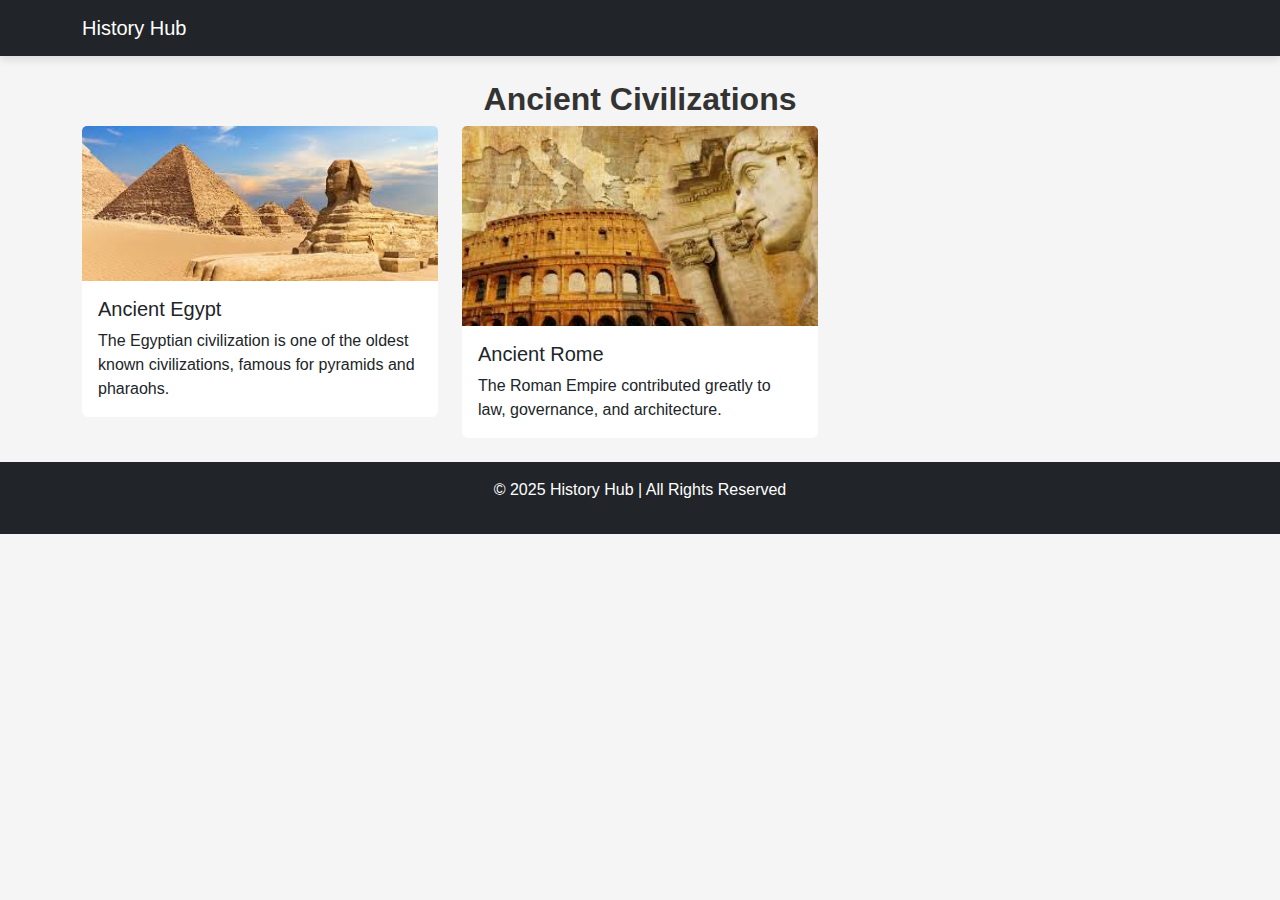
<file: ancient.html>
<!DOCTYPE html>
<html lang="en">
<head>
    <meta charset="UTF-8">
    <meta name="viewport" content="width=device-width, initial-scale=1.0">
    <title>Ancient Civilizations</title>
    <link rel="stylesheet" href="https://cdn.jsdelivr.net/npm/bootstrap@5.3.0/dist/css/bootstrap.min.css">
    <link rel="stylesheet" href="styles.css">
</head>
<body>

<nav class="navbar navbar-expand-lg navbar-dark bg-dark">
    <div class="container">
        <a class="navbar-brand" href="index.html">History Hub</a>
        

    </div>
</nav>

<div class="container mt-4">
    <h2 class="text-center">Ancient Civilizations</h2>
    <div class="row">
        <div class="col-md-4">
            <div class="card">
                <img src="images/egypt.jpg" class="card-img-top" alt="Ancient Egypt">
                <div class="card-body">
                    <h5 class="card-title">Ancient Egypt</h5>
                    <p class="card-text">The Egyptian civilization is one of the oldest known civilizations, famous for pyramids and pharaohs.</p>
                </div>
            </div>
        </div>
        <div class="col-md-4">
            <div class="card">
                <img src="images/rome.jpg" class="card-img-top" alt="Ancient Rome">
                <div class="card-body">
                    <h5 class="card-title">Ancient Rome</h5>
                    <p class="card-text">The Roman Empire contributed greatly to law, governance, and architecture.</p>
                </div>
            </div>
        </div>
    </div>
</div>

<footer class="text-center p-3 bg-dark text-white mt-4">
    <p>© 2025 History Hub | All Rights Reserved</p>
</footer>

</body>
</html>
</file>
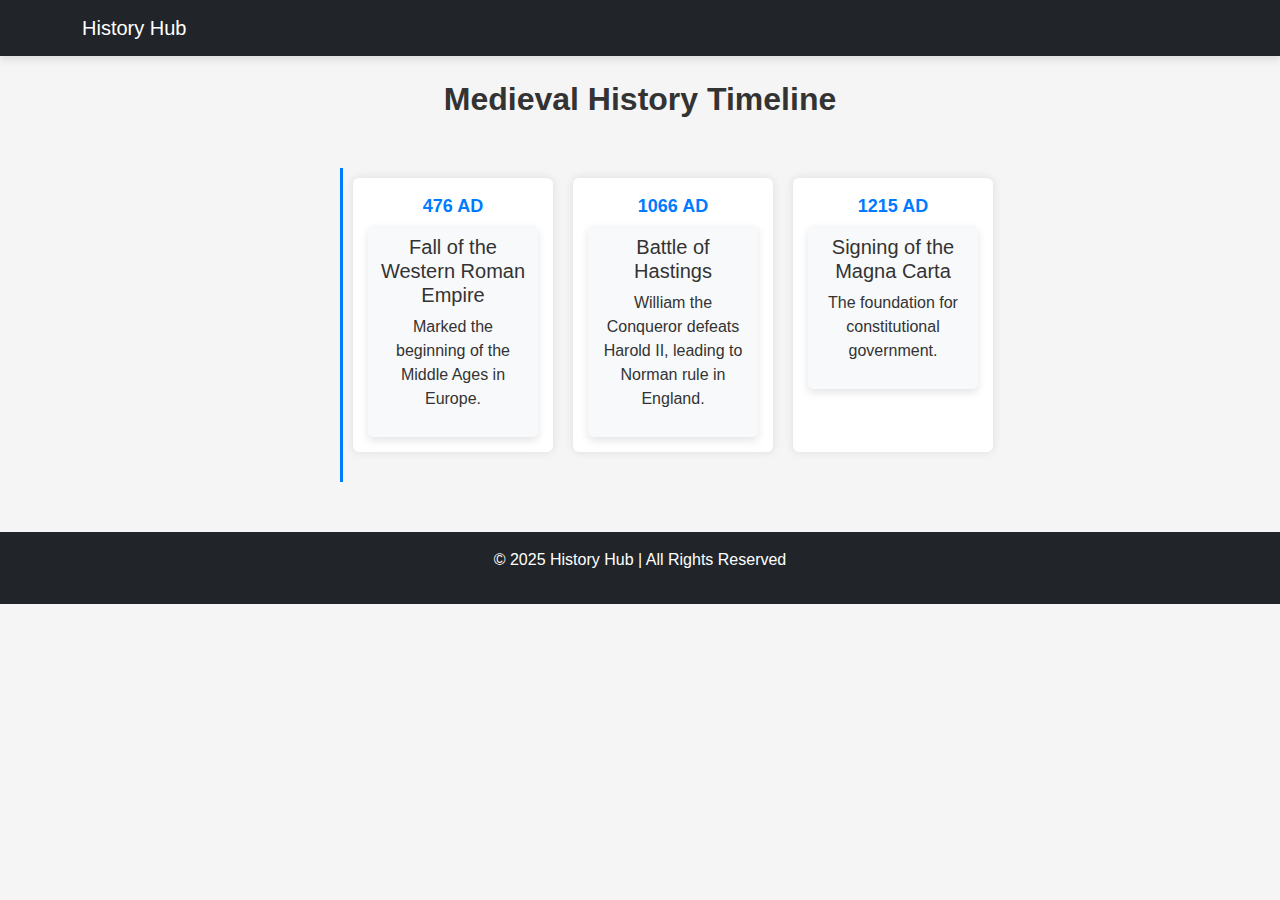
<file: medieval.html>
<!DOCTYPE html>
<html lang="en">
<head>
    <meta charset="UTF-8">
    <meta name="viewport" content="width=device-width, initial-scale=1.0">
    <title>Medieval History</title>
    <link rel="stylesheet" href="https://cdn.jsdelivr.net/npm/bootstrap@5.3.0/dist/css/bootstrap.min.css">
    <link rel="stylesheet" href="styles.css">
</head>
<body>

<!-- Navbar -->
<nav class="navbar navbar-expand-lg navbar-dark bg-dark">
    <div class="container">
        <a class="navbar-brand" href="index.html">History Hub</a>
    </div>
</nav>

<div class="container mt-4">
    <h2 class="text-center">Medieval History Timeline</h2>

    <!-- Timeline -->
    <div class="timeline">
        <div class="timeline-item">
            <div class="timeline-date">476 AD</div>
            <div class="timeline-content">
                <h5>Fall of the Western Roman Empire</h5>
                <p>Marked the beginning of the Middle Ages in Europe.</p>
            </div>
        </div>
        <div class="timeline-item">
            <div class="timeline-date">1066 AD</div>
            <div class="timeline-content">
                <h5>Battle of Hastings</h5>
                <p>William the Conqueror defeats Harold II, leading to Norman rule in England.</p>
            </div>
        </div>
        <div class="timeline-item">
            <div class="timeline-date">1215 AD</div>
            <div class="timeline-content">
                <h5>Signing of the Magna Carta</h5>
                <p>The foundation for constitutional government.</p>
            </div>
        </div>
    </div>
</div>

<footer class="text-center p-3 bg-dark text-white mt-4">
    <p>© 2025 History Hub | All Rights Reserved</p>
</footer>

</body>
</html>
</file>
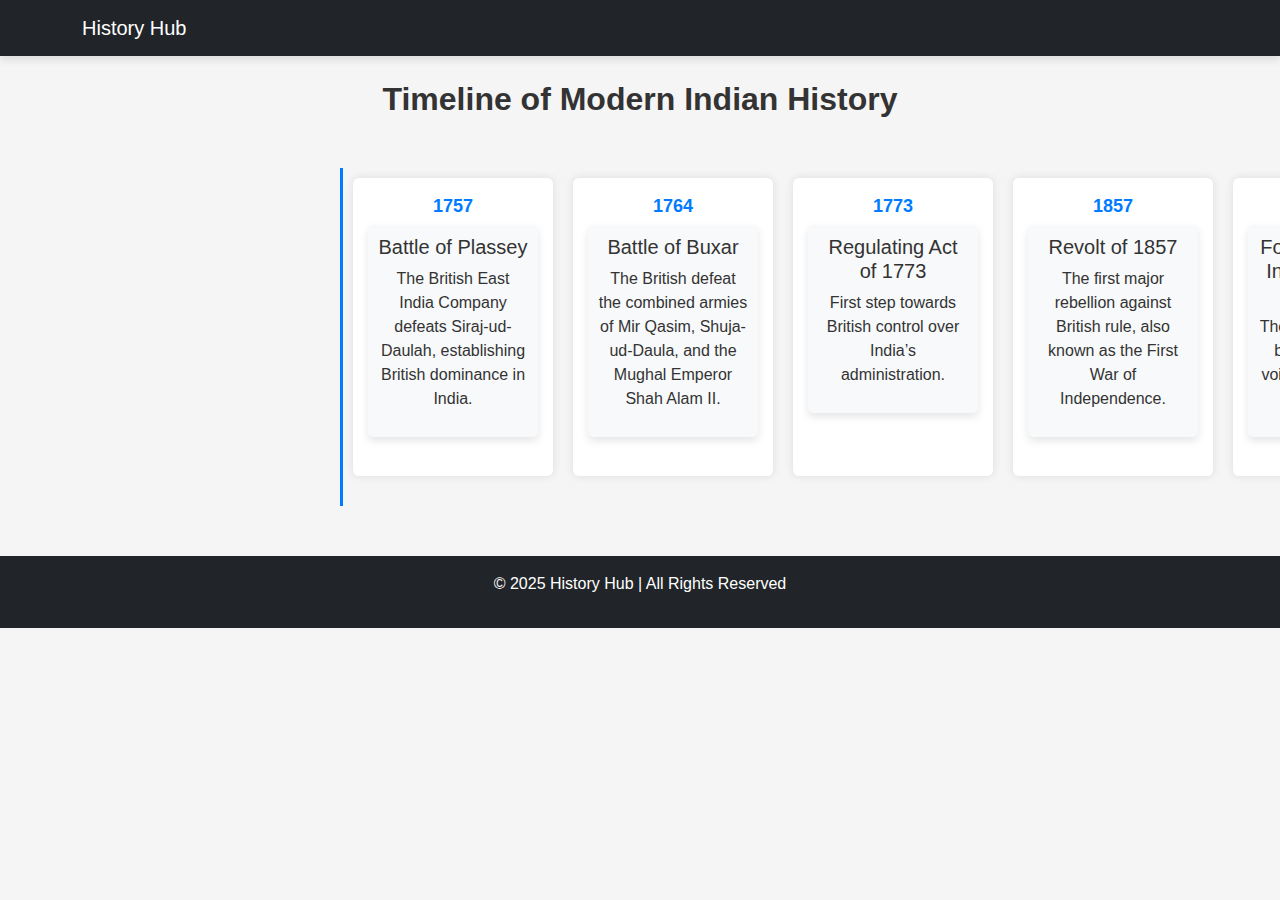
<file: modern.html>
<!DOCTYPE html>
<html lang="en">
<head>
    <meta charset="UTF-8">
    <meta name="viewport" content="width=device-width, initial-scale=1.0">
    <title>Modern Indian History Timeline</title>
    <link rel="stylesheet" href="https://cdn.jsdelivr.net/npm/bootstrap@5.3.0/dist/css/bootstrap.min.css">
    <link rel="stylesheet" href="styles.css">
</head>
<body>

<!-- Navbar -->
<nav class="navbar navbar-expand-lg navbar-dark bg-dark">
    <div class="container">
        <a class="navbar-brand" href="index.html">History Hub</a>
    </div>
</nav>

<!-- Timeline Section -->
<div class="container mt-4">
    <h2 class="text-center">Timeline of Modern Indian History</h2>

    <div class="timeline">
        <!-- Battle of Plassey -->
        <div class="timeline-item">
            <div class="timeline-date">1757</div>
            <div class="timeline-content">
                <h5>Battle of Plassey</h5>
                <p>The British East India Company defeats Siraj-ud-Daulah, establishing British dominance in India.</p>
            </div>
        </div>

        <!-- Battle of Buxar -->
        <div class="timeline-item">
            <div class="timeline-date">1764</div>
            <div class="timeline-content">
                <h5>Battle of Buxar</h5>
                <p>The British defeat the combined armies of Mir Qasim, Shuja-ud-Daula, and the Mughal Emperor Shah Alam II.</p>
            </div>
        </div>

        <!-- Regulating Act -->
        <div class="timeline-item">
            <div class="timeline-date">1773</div>
            <div class="timeline-content">
                <h5>Regulating Act of 1773</h5>
                <p>First step towards British control over India’s administration.</p>
            </div>
        </div>

        <!-- Revolt of 1857 -->
        <div class="timeline-item">
            <div class="timeline-date">1857</div>
            <div class="timeline-content">
                <h5>Revolt of 1857</h5>
                <p>The first major rebellion against British rule, also known as the First War of Independence.</p>
            </div>
        </div>

        <!-- Formation of Indian National Congress -->
        <div class="timeline-item">
            <div class="timeline-date">1885</div>
            <div class="timeline-content">
                <h5>Formation of the Indian National Congress</h5>
                <p>The INC was formed by A.O. Hume to voice Indian political concerns.</p>
            </div>
        </div>

        <!-- Partition of Bengal -->
        <div class="timeline-item">
            <div class="timeline-date">1905</div>
            <div class="timeline-content">
                <h5>Partition of Bengal</h5>
                <p>Lord Curzon partitions Bengal, leading to widespread protests and the Swadeshi Movement.</p>
            </div>
        </div>

        <!-- Jallianwala Bagh Massacre -->
        <div class="timeline-item">
            <div class="timeline-date">1919</div>
            <div class="timeline-content">
                <h5>Jallianwala Bagh Massacre</h5>
                <p>British troops under General Dyer open fire on unarmed protesters in Amritsar.</p>
            </div>
        </div>

        <!-- Non-Cooperation Movement -->
        <div class="timeline-item">
            <div class="timeline-date">1920</div>
            <div class="timeline-content">
                <h5>Non-Cooperation Movement</h5>
                <p>Gandhi launches a nationwide protest against British rule.</p>
            </div>
        </div>

        <!-- Civil Disobedience Movement -->
        <div class="timeline-item">
            <div class="timeline-date">1930</div>
            <div class="timeline-content">
                <h5>Civil Disobedience Movement</h5>
                <p>Gandhi’s Salt March challenges British monopoly on salt.</p>
            </div>
        </div>

        <!-- Quit India Movement -->
        <div class="timeline-item">
            <div class="timeline-date">1942</div>
            <div class="timeline-content">
                <h5>Quit India Movement</h5>
                <p>Gandhi calls for the British to leave India immediately.</p>
            </div>
        </div>

        <!-- Indian Independence -->
        <div class="timeline-item">
            <div class="timeline-date">1947</div>
            <div class="timeline-content">
                <h5>Indian Independence</h5>
                <p>India gains independence from British rule on August 15, 1947.</p>
            </div>
        </div>
    </div>
</div>

<!-- Footer -->
<footer class="text-center p-3 bg-dark text-white mt-4">
    <p>© 2025 History Hub | All Rights Reserved</p>
</footer>

<script src="https://cdn.jsdelivr.net/npm/bootstrap@5.3.0/dist/js/bootstrap.bundle.min.js"></script>
</body>
</html>
</file>
<file: styles.css>
/* General Styles */
body {
    font-family: 'Arial', sans-serif;
    background-color: #f5f5f5;
    color: #333;
    margin: 0;
    padding: 0;
}

/* Navbar */
.navbar {
    box-shadow: 0 4px 8px rgba(0, 0, 0, 0.1);
}

/* Hero Section */
.hero {
    background: url('images/hero.jpg') no-repeat center center/cover;
    color: white;
    text-align: center;
    padding: 100px 0;
    text-shadow: 2px 2px 4px rgba(0, 0, 0, 0.5);
}

/* Page Titles */
h2 {
    text-align: center;
    font-weight: bold;
    margin-top: 20px;
}

/* Bootstrap Cards */
.card {
    border: none;
    transition: transform 0.3s ease-in-out, box-shadow 0.3s ease-in-out;
}

.card:hover {
    transform: scale(1.05);
    box-shadow: 0 8px 16px rgba(0, 0, 0, 0.2);
}

/* Timeline Styling */
.timeline {
    position: relative;
    margin: 50px auto;
    padding-left: 20px;
    border-left: 3px solid #007bff;
    max-width: 600px;
}

.timeline-item {
    position: relative;
    margin-bottom: 20px;
    padding-left: 20px;
}

.timeline-date {
    font-weight: bold;
    color: #007bff;
}

.timeline-content {
    background: #f8f9fa;
    padding: 10px;
    border-radius: 5px;
    box-shadow: 0px 4px 8px rgba(0, 0, 0, 0.1);
}

/* Modal Styling */
.modal-content {
    border-radius: 10px;
    box-shadow: 0px 4px 10px rgba(0, 0, 0, 0.3);
}

/* Footer */
footer {
    text-align: center;
    padding: 10px;
    background: #222;
    color: white;
}

/* Dark Mode */
.dark-mode {
    background-color: #121212;
    color: white;
}

.dark-mode .navbar, 
.dark-mode .footer {
    background-color: #1c1c1c;
}

.dark-mode .card, 
.dark-mode .timeline-content {
    background: #333;
    color: white;
}

.dark-mode .timeline {
    border-left: 3px solid #ffc107;
}

/* Responsive Design */
@media (max-width: 768px) {
    .hero {
        padding: 50px 0;
    }

    .timeline {
        max-width: 100%;
    }

    .card {
        margin-bottom: 20px;
    }
}
/* Fade-in animation */
.fade-in {
    opacity: 0;
    transform: translateY(30px);
    transition: opacity 2.0s ease-out, transform 0.8s ease-out;
}

/* When element is in viewport */
.show {
    opacity: 1;
    transform: translateY(0);
}
/* Image Hover Zoom */
.img-hover-zoom {
    transition: transform 1.0s ease-in-out;
}

.img-hover-zoom:hover {
    transform: scale(1.1);
}
.timeline-wrapper {
    overflow-x: auto;
    white-space: nowrap;
    padding: 20px 0;
    text-align: center;
}

.timeline {
    display: flex;
    gap: 20px;
    padding: 10px;
}

.timeline-item {
    display: inline-block;
    background: white;
    border-radius: 6px;
    padding: 15px;
    width: 200px;
    text-align: center;
    box-shadow: 0px 0px 10px rgba(0, 0, 0, 0.1);
    flex-shrink: 0;
}

.timeline-date {
    font-size: 18px;
    font-weight: bold;
    color: #007bff;
    margin-bottom: 5px;
}

.timeline-content {
    background: #f8f9fa;
    padding: 10px;
    border-radius: 5px;
}

/* Add smooth scrolling */
.timeline-wrapper::-webkit-scrollbar {
    height: 6px;
}

.timeline-wrapper::-webkit-scrollbar-thumb {
    background: #007bff;
    border-radius: 10px;
}
</file>
